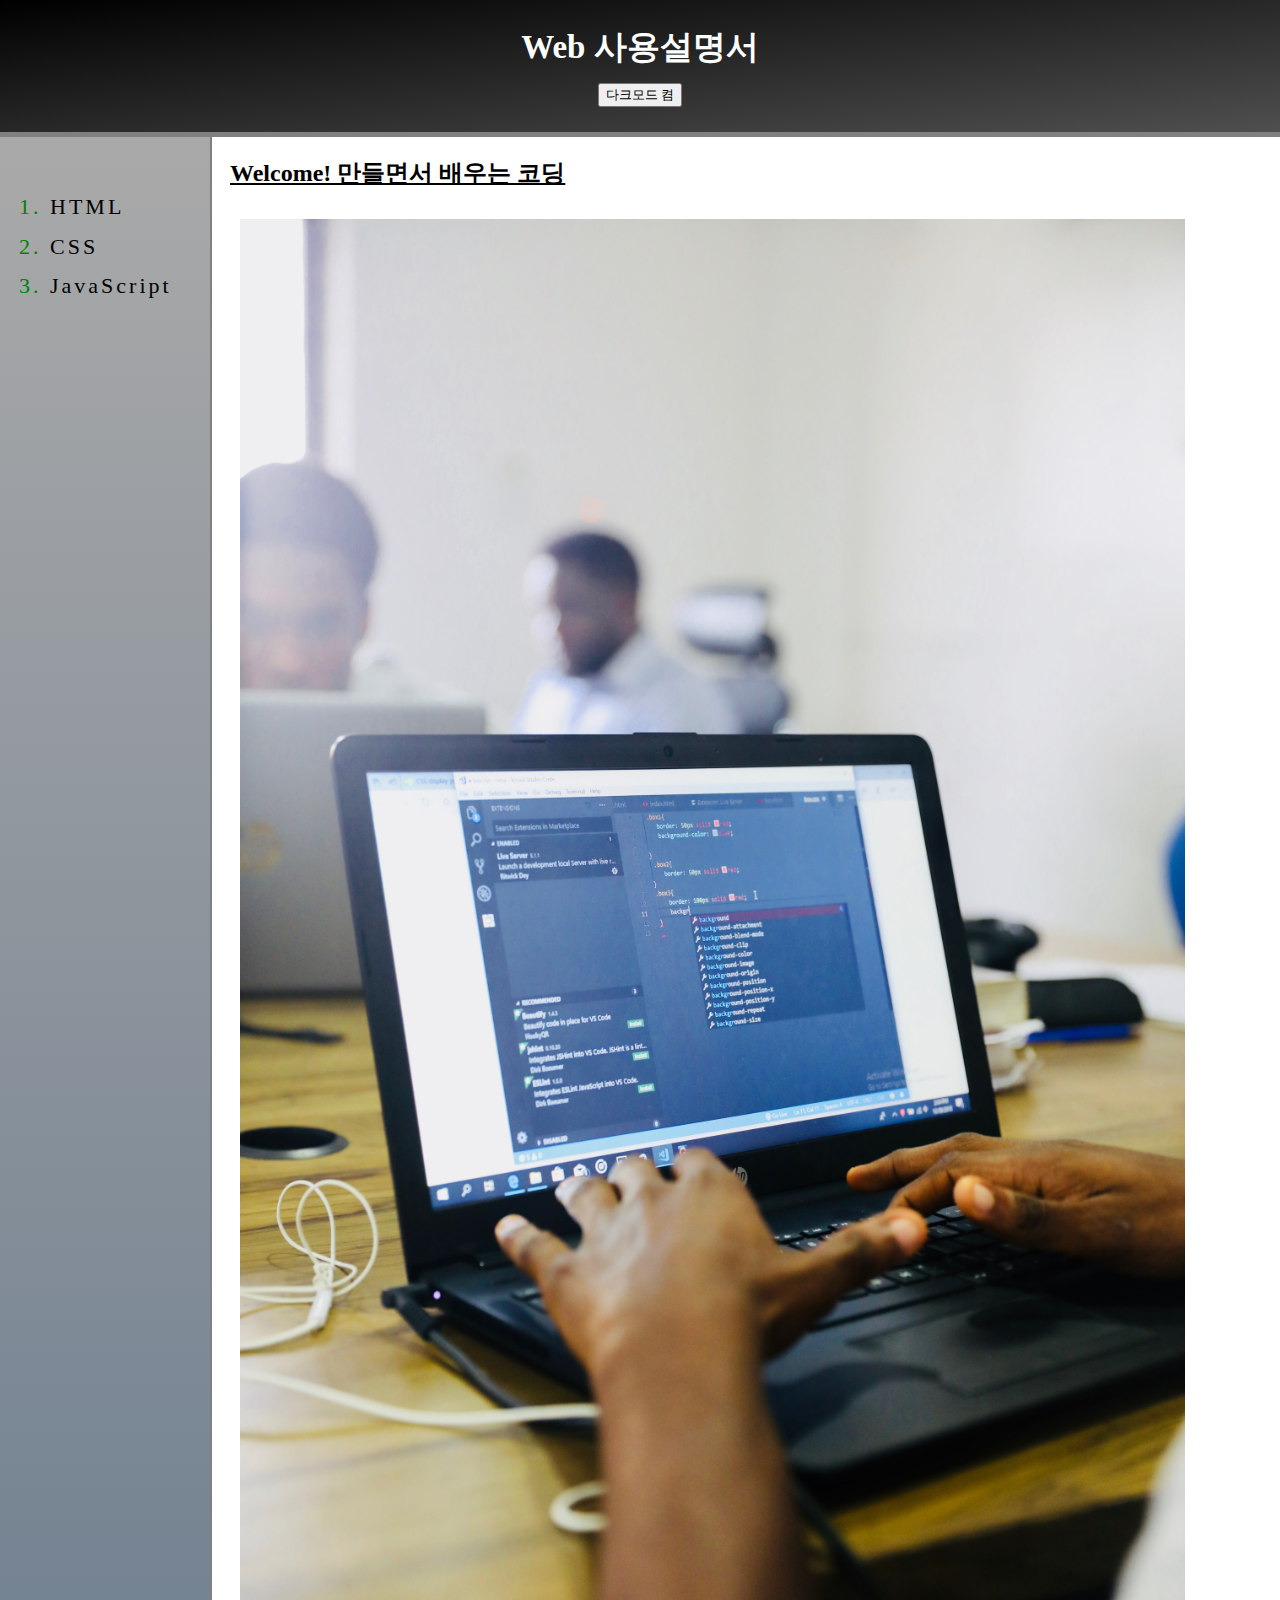
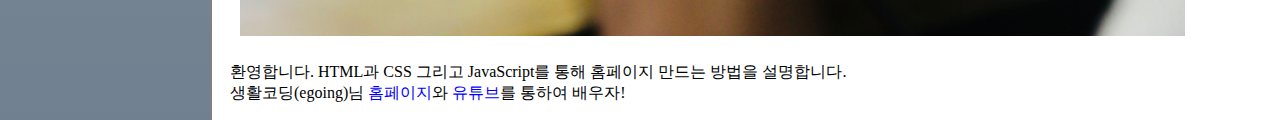
<file: index.html>
<!doctype html>
<html>
<head>
  <title>만들면서 HTML배우기(HOME)</title>
  <meta charset="utf-8">
  <link rel="stylesheet" href="style.css">
  <script src="https://ajax.googleapis.com/ajax/libs/jquery/3.5.1/jquery.min.js"></script>
  <script src="colors.js"></script>
</head>

<body>
  <h1><a href="index.html">Web 사용설명서</a><br><input type="button" value="다크모드 켬" onclick="NightDayHandler(this);"></h1>
  <div id="grid">
    <ol class="list">
      <li><a href="1.html">HTML</a></li>
      <li><a href="2.html">CSS</a></li>
      <li><a href="3.html">JavaScript</a></li>
    </ol>

    <div>
      <h2><strong><u>Welcome! 만들면서 배우는 코딩</u></strong></h2>
      <img src="image\main.jpg" width="90%" align="middle" style="padding: 10px">
      <p>
        환영합니다. HTML과 CSS 그리고 JavaScript를 통해 홈페이지 만드는 방법을 설명합니다.
        <br>생활코딩(egoing)님 <a href="https://opentutorials.org/course/1" target="_blank" style="color:blue" title="생활코딩 홈피">홈페이지</a>와
        <a href="https://www.youtube.com/user/egoing2" target="_blank" style="color:blue" title="생활코딩 유튭">유튜브</a>를 통하여 배우자!
      </p>
    </div>
  </div>
</body>
</html>
</file>
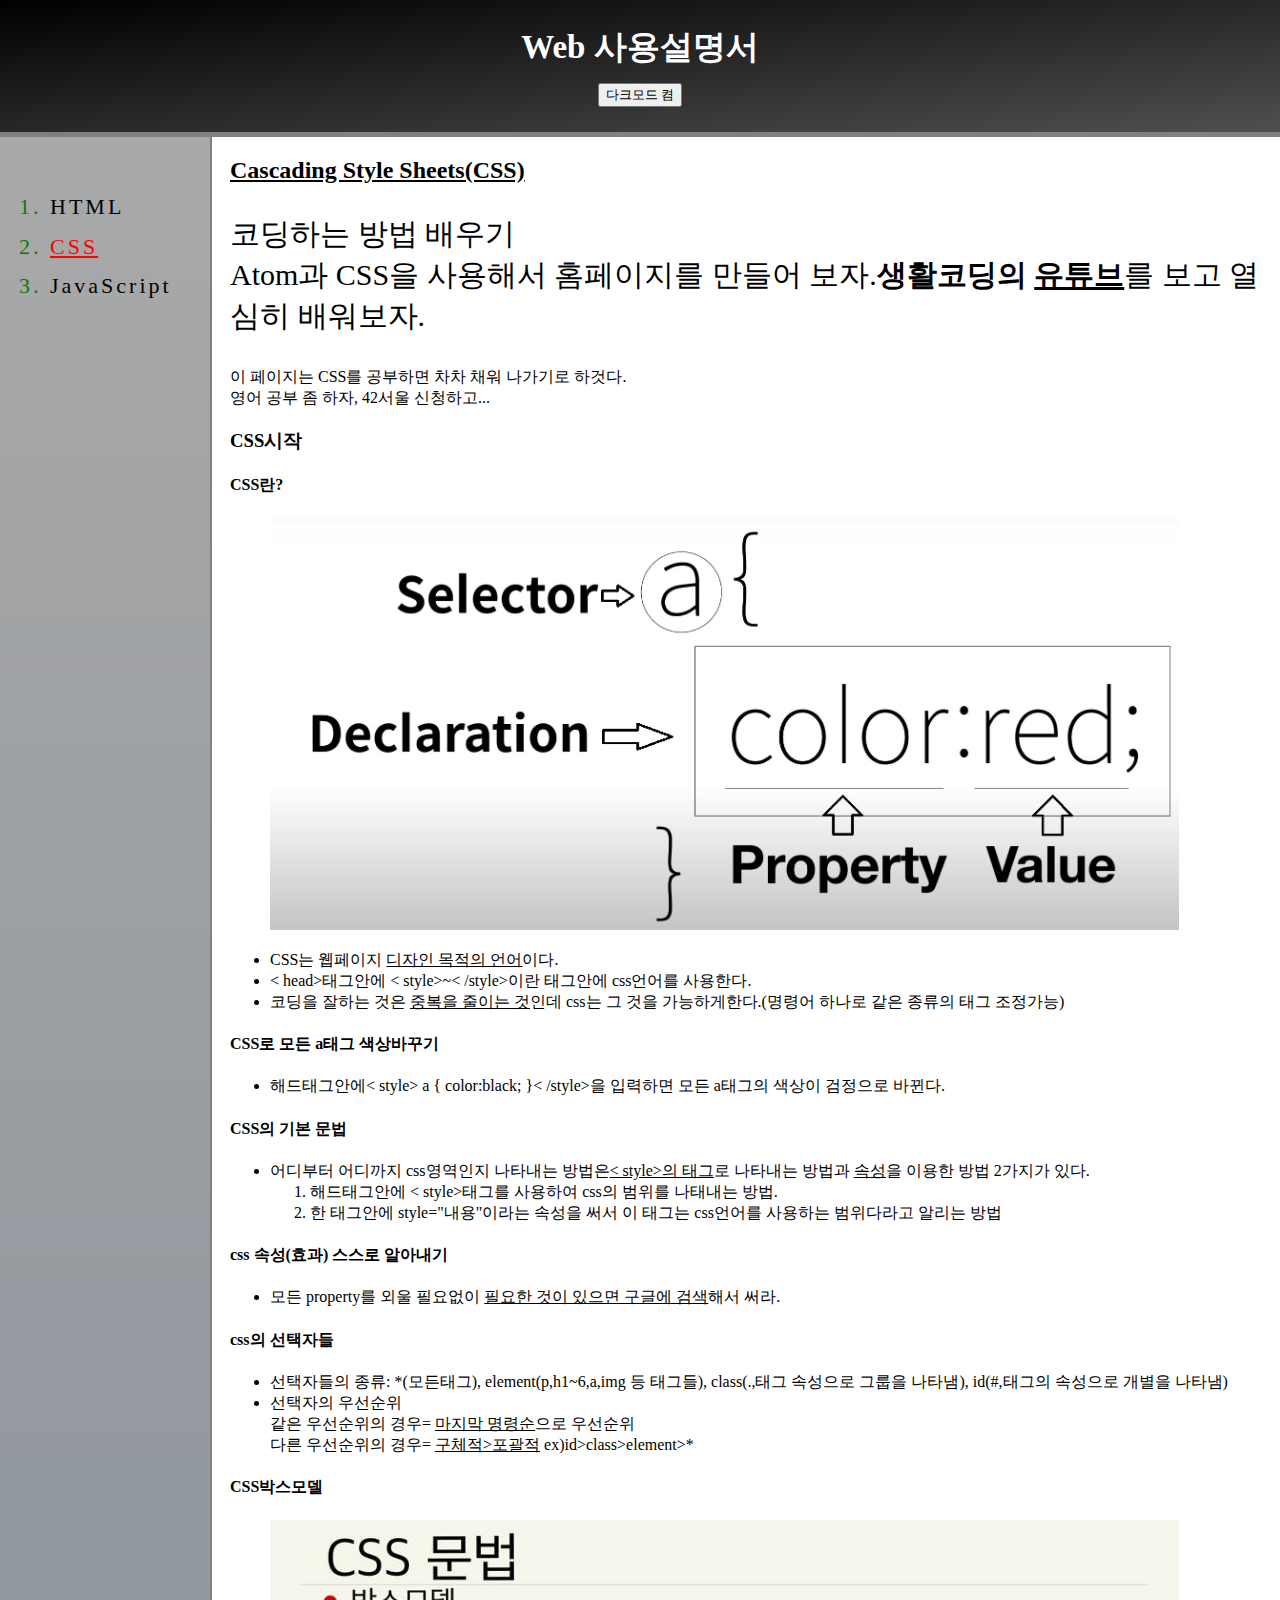
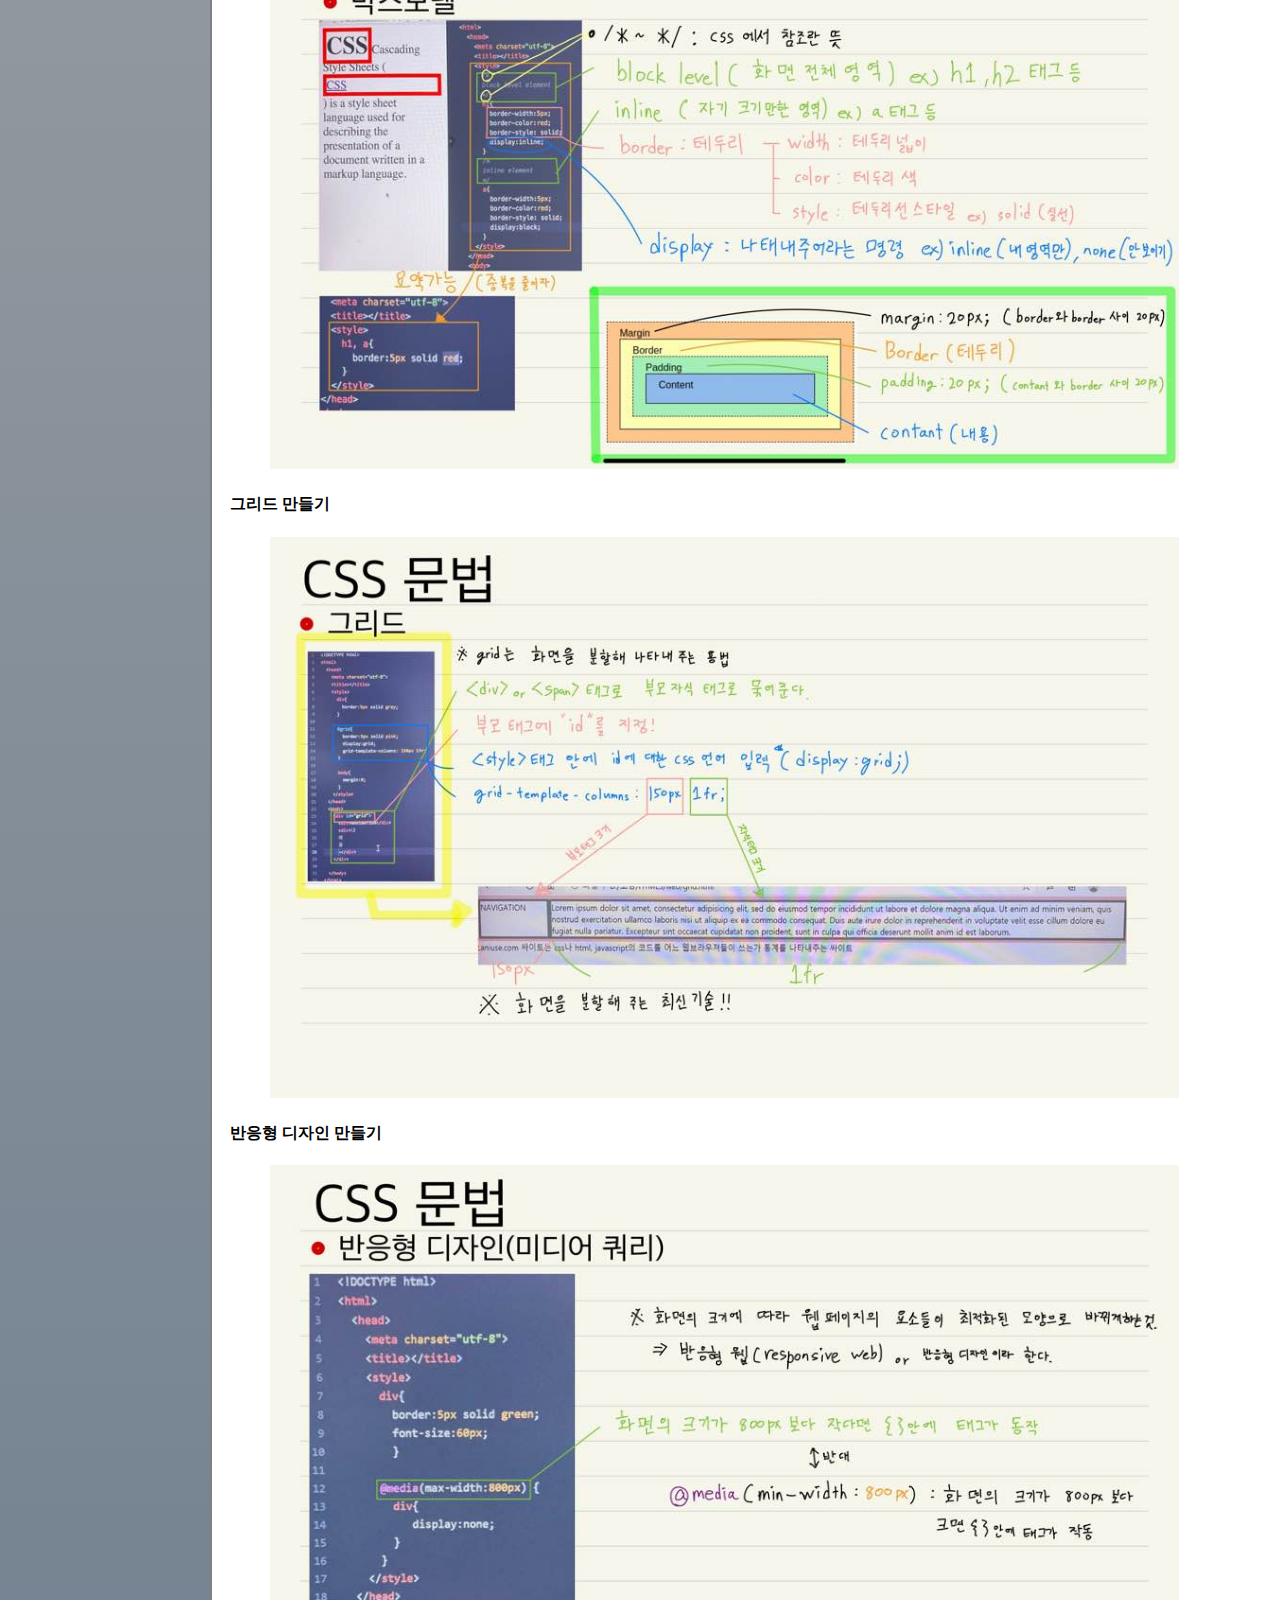
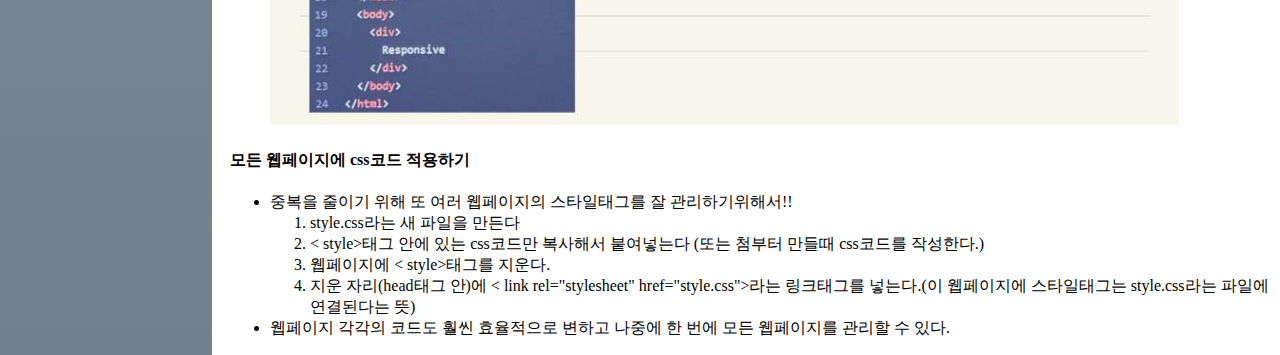
<file: 2.html>
<!doctype html>
<html>
<head>
  <title>만들면서 HTML배우기(CSS)</title>
  <meta charset="utf-8">
  <link rel="stylesheet" href="style.css">
  <script src="https://ajax.googleapis.com/ajax/libs/jquery/3.5.1/jquery.min.js"></script>
  <script src="colors.js"></script>
</head>

<body>
  <h1><a href="index.html">Web 사용설명서</a><br><input type="button" value="다크모드 켬" onclick="NightDayHandler(this);"></h1>
  <div id="grid">
    <ol class="list">
      <li><a href="1.html">HTML</a></li>
      <li><a href="2.html" style="color:red; text-decoration: underline">CSS</a></li>
      <li><a href="3.html">JavaScript</a></li>
    </ol>
    <!--
    <h1><a href="index.html"><font color="red">HOME</font></a></h1>
    <ol>
      <li><a href="1.html"><font color="red">HTML</font></a></li>
      <li><a href="2.html"><font color="red">CSS</font></a></li>
      <li><a href="3.html"><font color="red">JavaScript</font></a></li>
    </ol>
    -->
    <div>
      <h2><strong><u>Cascading Style Sheets(CSS)</u></strong></h2>
      <p style="font-size:30px;">코딩하는 방법 배우기<br>Atom과 CSS을 사용해서 홈페이지를 만들어 보자.<strong>생활코딩의 <u>유튜브</u></strong>를 보고 열심히 배워보자.</p>
      <p style="margin-top:15px;">이 페이지는 CSS를 공부하면 차차 채워 나가기로 하것다. <br> 영어 공부 좀 하자, 42서울 신청하고...</p>

      <h3>CSS시작</h3>

      <h4>CSS란?</h4>
        <ul>
          <img src="image\css.jpg" width="90%">
        </ul>
        <ul>
          <li>CSS는 웹페이지 <u>디자인 목적의 언어</u>이다.</li>
          <li>< head>태그안에 < style>~< /style>이란 태그안에 css언어를 사용한다.</li>
          <li>코딩을 잘하는 것은 <u>중복을 줄이는 것</u>인데 css는 그 것을 가능하게한다.(명령어 하나로 같은 종류의 태그 조정가능)</li>
        </ul>

      <h4>CSS로 모든 a태그 색상바꾸기</h4>
        <ul>
          <li>해드태그안에< style> a { color:black; }< /style>을 입력하면 모든 a태그의 색상이 검정으로 바뀐다.</li>
        </ul>

      <h4>CSS의 기본 문법</h4>
        <ul>
          <li>어디부터 어디까지 css영역인지 나타내는 방법은<u>< style>의 태그</u>로 나타내는 방법과 <u>속성</u>을 이용한 방법 2가지가 있다.</li>
            <ol>
              <li>해드태그안에 < style>태그를 사용하여 css의 범위를 나태내는 방법.</li>
              <li>한 태그안에 style="내용"이라는 속성을 써서 이 태그는 css언어를 사용하는 범위다라고 알리는 방법</li>
            </ol>
          </ul>

      <h4>css 속성(효과) 스스로 알아내기</h4>
       <ul>
         <li>모든 property를 외울 필요없이 <u>필요한 것이 있으면 구글에 검색</u>해서 써라.</li>
       </ul>

       <h4>css의 선택자들</h4>
        <ul>
          <li>선택자들의 종류: *(모든태그), element(p,h1~6,a,img 등 태그들), class(.,태그 속성으로 그룹을 나타냄), id(#,태그의 속성으로 개별을 나타냄)</li>
          <li>선택자의 우선순위<br>같은 우선순위의 경우= <u>마지막 명령순</u>으로 우선순위<br>다른 우선순위의 경우= <u>구체적>포괄적</u> ex)id>class>element>*</li>
        </ul>

        <h4>CSS박스모델</h4>
          <ul>
            <img src="image\박스모델.jpg" width="90%">
          </ul>

        <h4>그리드 만들기</h4>
          <ul>
            <img src="image\그리드.jpg" width="90%">
          </ul>

        <h4>반응형 디자인 만들기</h4>
          <ul>
            <img src="image\반응형.jpg" width="90%">
          </ul>

        <h4>모든 웹페이지에 css코드 적용하기</h4>
          <ul>
            <li>중복을 줄이기 위해 또 여러 웹페이지의 스타일태그를 잘 관리하기위해서!!</li>
              <ol>
                <li>style.css라는 새 파일을 만든다</li>
                <li>< style>태그 안에 있는 css코드만 복사해서 붙여넣는다 (또는 첨부터 만들때 css코드를 작성한다.)</li>
                <li>웹페이지에 < style>태그를 지운다.</li>
                <li>지운 자리(head태그 안)에  < link rel="stylesheet" href="style.css">라는 링크태그를 넣는다.(이 웹페이지에 스타일태그는 style.css라는 파일에 연결된다는 뜻)</li>
              </ol>
            <li>웹페이지 각각의 코드도 훨씬 효율적으로 변하고 나중에 한 번에 모든 웹페이지를 관리할 수 있다.</li>
          </ul>
    </div>
  </div>
</body>
</html>
</file>
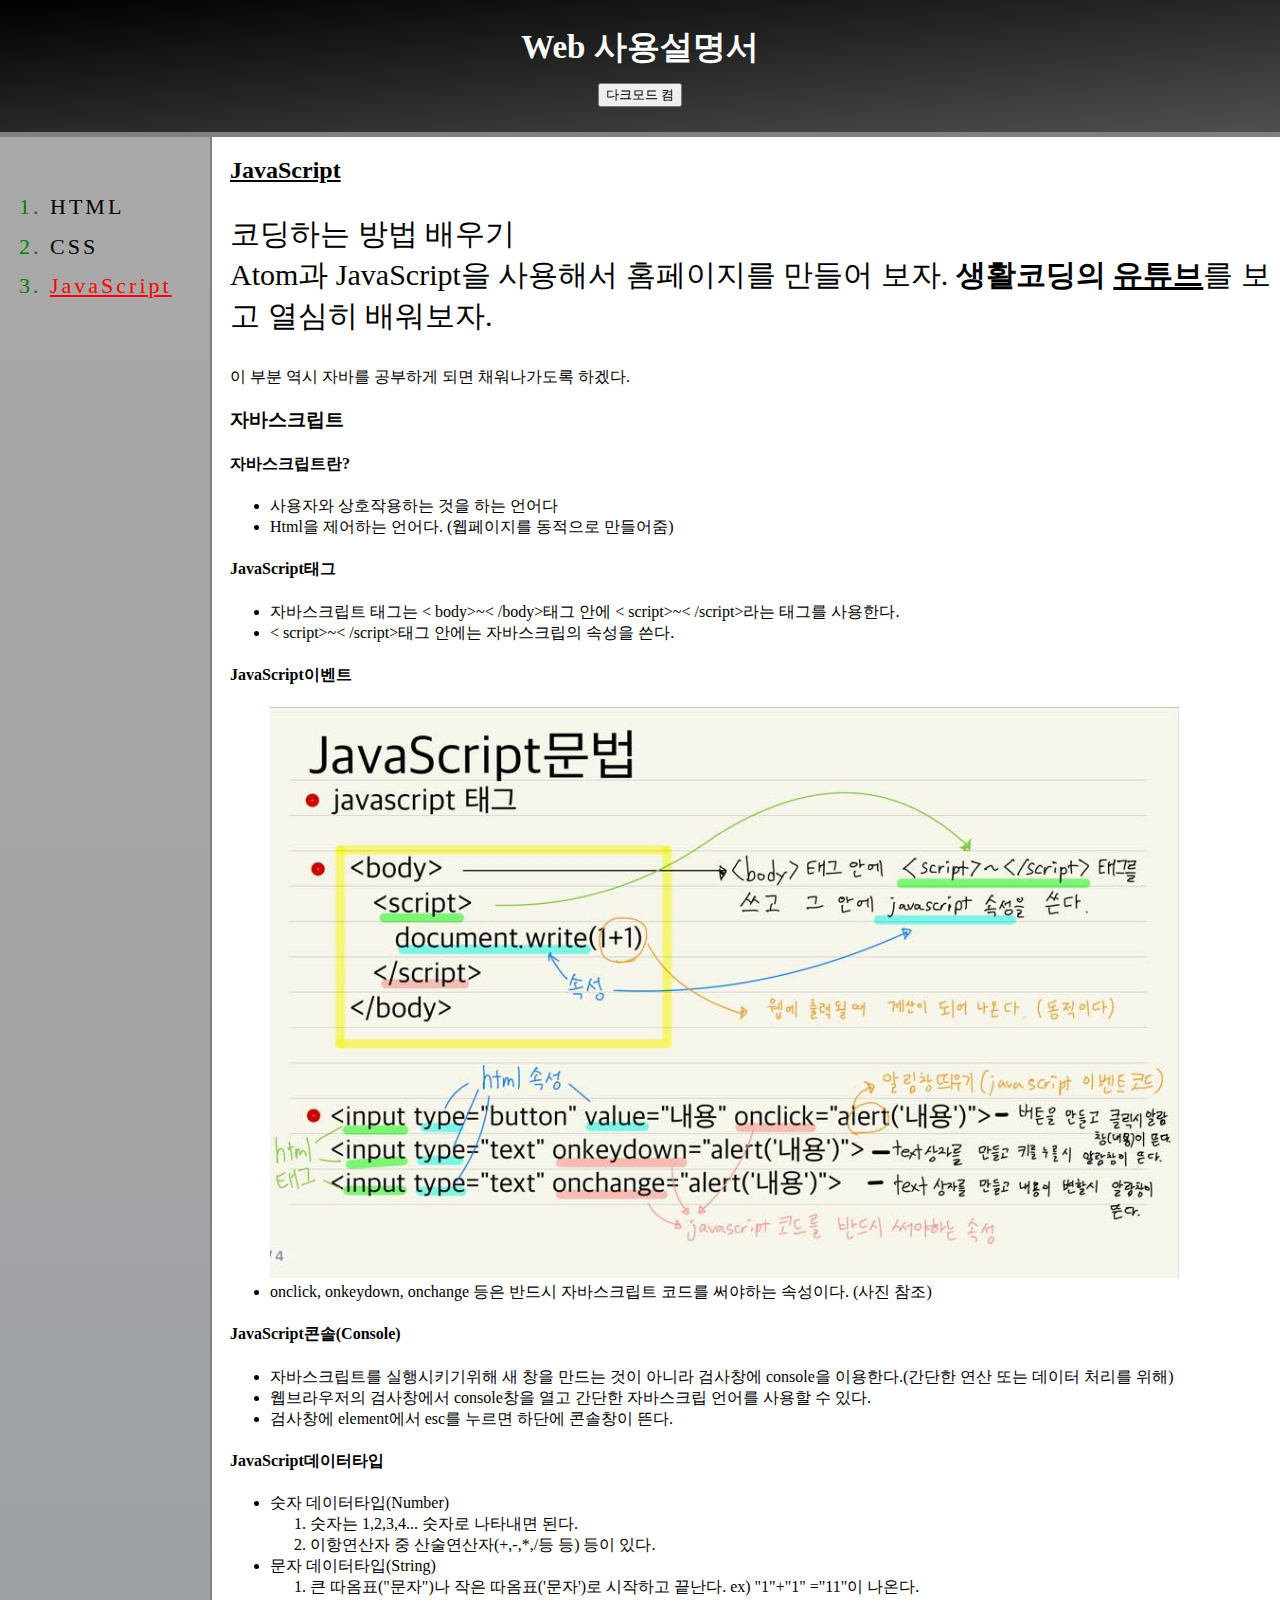
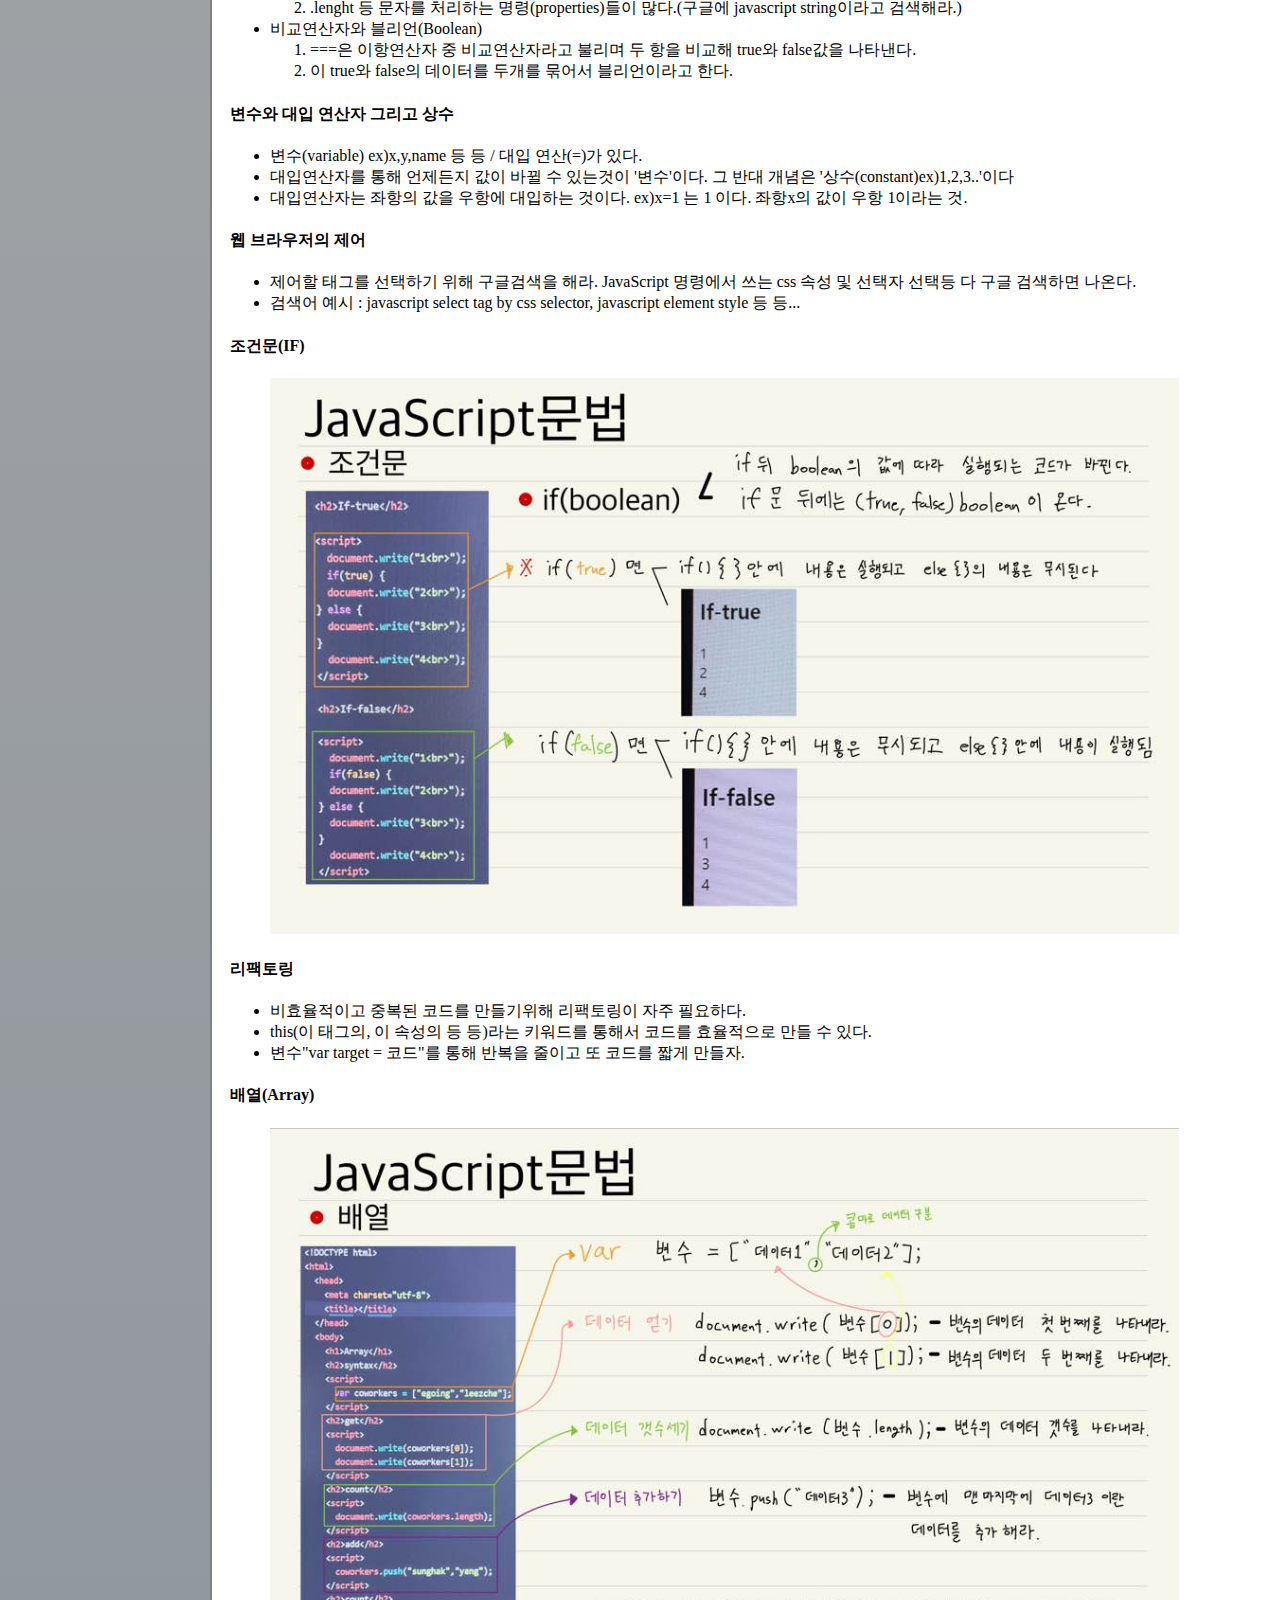
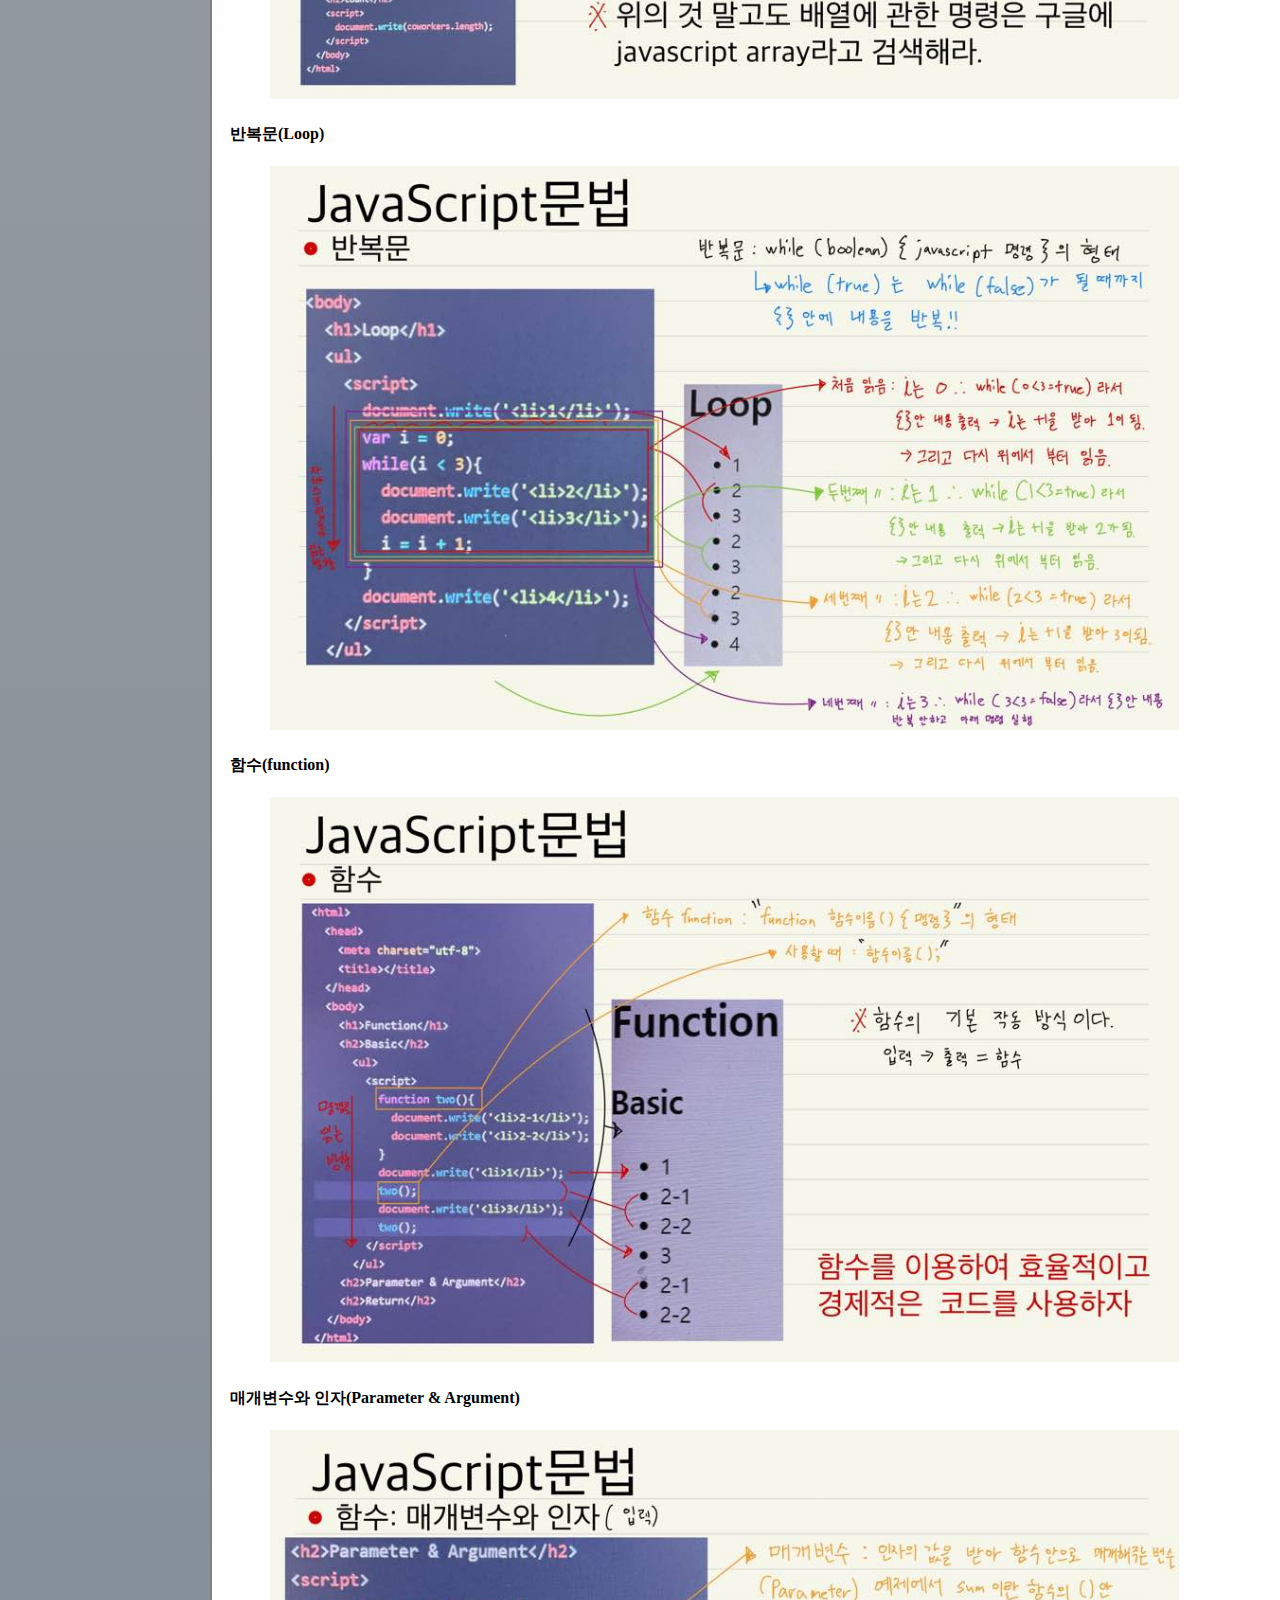
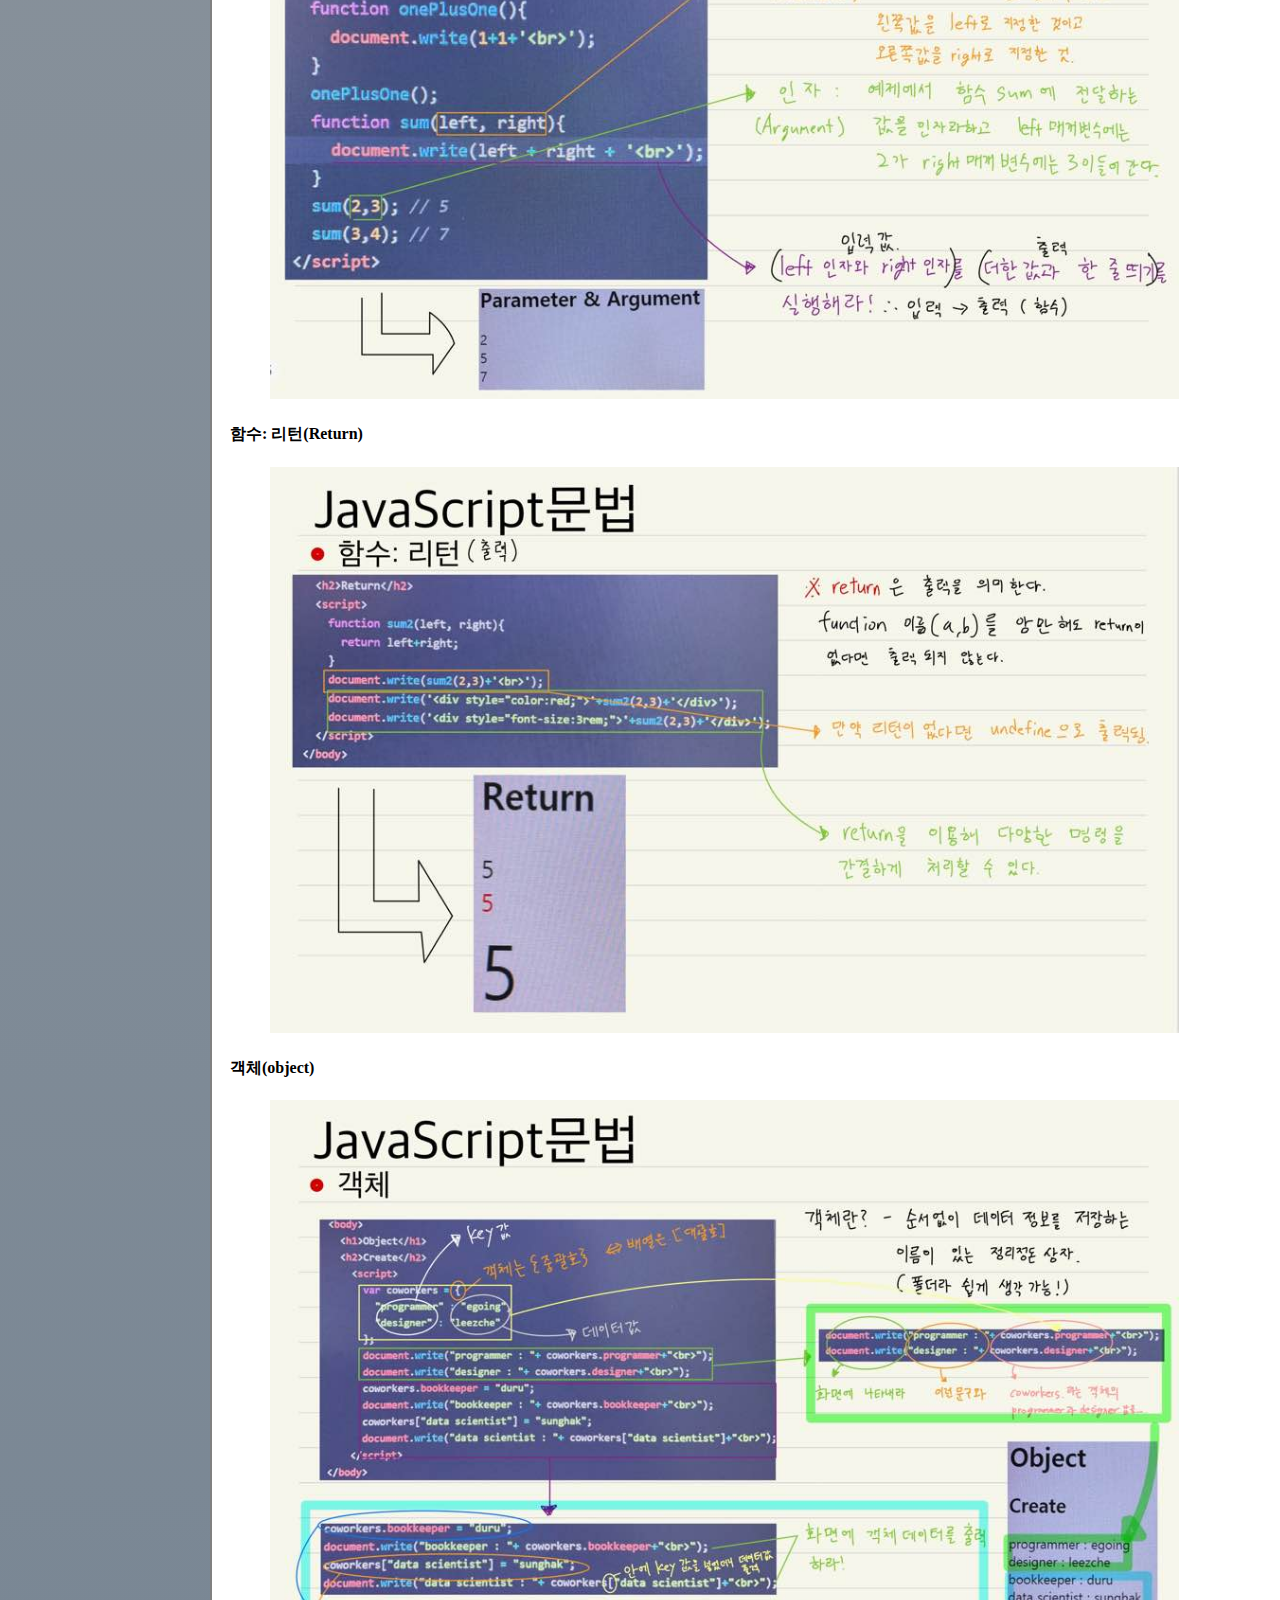
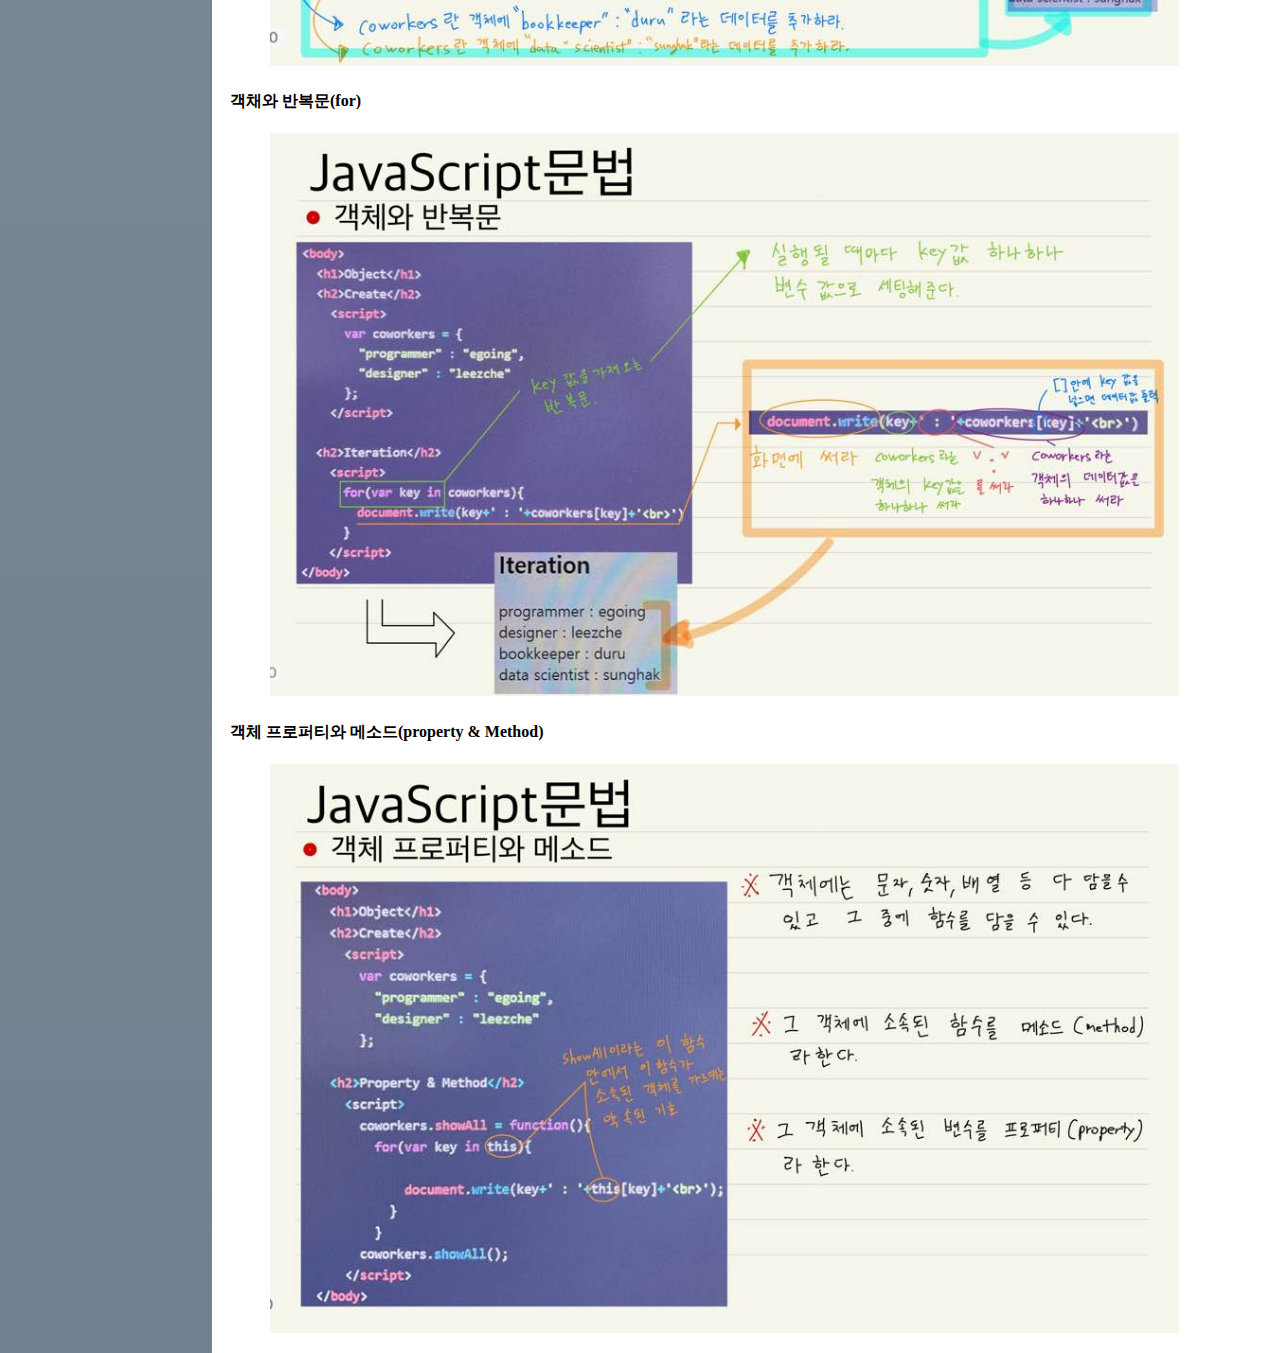
<file: 3.html>
<!doctype html>
<html>
<head>
  <title>만들면서 HTML배우기(JS)</title>
  <meta charset="utf-8">
  <link rel="stylesheet" href="style.css">
  <script src="https://ajax.googleapis.com/ajax/libs/jquery/3.5.1/jquery.min.js"></script>
  <script src="colors.js"></script>
</head>

<body>
  <h1><a href="index.html">Web 사용설명서</a><br><input type="button" value="다크모드 켬" onclick="NightDayHandler(this);"></h1>

  <div id="grid">
    <ol class="list">
      <li><a href="1.html">HTML</a></li>
      <li><a href="2.html">CSS</a></li>
      <li><a href="3.html" style="color:red; text-decoration: underline">JavaScript</a></li>
    </ol>

    <div>
      <h2><strong><u>JavaScript</u></strong></h2>
      <p style="font-size:30px;">코딩하는 방법 배우기<br>Atom과 JavaScript을 사용해서 홈페이지를 만들어 보자.
      <strong>생활코딩의 <u>유튜브</u></strong>를 보고 열심히 배워보자.</p>
      <p style="margin-top:15px;">이 부분 역시 자바를 공부하게 되면 채워나가도록 하겠다.</p>

      <h3>자바스크립트</h3>
        <h4>자바스크립트란?</h4>
          <ul>
            <li>사용자와 상호작용하는 것을 하는 언어다</li>
            <li>Html을 제어하는 언어다. (웹페이지를 동적으로 만들어줌)</li>
          </ul>

        <h4>JavaScript태그</h4>
          <ul>
            <li>자바스크립트 태그는 < body>~< /body>태그 안에 < script>~< /script>라는 태그를 사용한다.</li>
            <li>< script>~< /script>태그 안에는 자바스크립의 속성을 쓴다.</li>
          </ul>

        <h4>JavaScript이벤트</h4>
          <ul>
            <img src="image\자바이벤.jpg" width="90%">
            <li>onclick, onkeydown, onchange 등은 반드시 자바스크립트 코드를 써야하는 속성이다. (사진 참조)</li>
          </ul>

        <h4>JavaScript콘솔(Console)</h4>
          <ul>
            <li>자바스크립트를 실행시키기위해 새 창을 만드는 것이 아니라 검사창에 console을 이용한다.(간단한 연산 또는 데이터 처리를 위해)</li>
            <li>웹브라우저의 검사창에서 console창을 열고 간단한 자바스크립 언어를 사용할 수 있다.</li>
            <li>검사창에 element에서 esc를 누르면 하단에 콘솔창이 뜬다.</li>
          </ul>

        <h4>JavaScript데이터타입</h4>
          <ul>
            <li>숫자 데이터타입(Number)</li>
              <ol>
                <li>숫자는 1,2,3,4... 숫자로 나타내면 된다.</li>
                <li>이항연산자 중 산술연산자(+,-,*,/등 등) 등이 있다.</li>
              </ol>
            <li>문자 데이터타입(String)</li>
              <ol>
                <li>큰 따옴표("문자")나 작은 따옴표('문자')로 시작하고 끝난다. ex) "1"+"1" ="11"이 나온다.</li>
                <li>.lenght 등 문자를 처리하는 명령(properties)들이 많다.(구글에 javascript string이라고 검색해라.)</li>
              </ol>

            <li>비교연산자와 블리언(Boolean)</li>
              <ol>
                <li>===은 이항연산자 중 비교연산자라고 불리며 두 항을 비교해 true와 false값을 나타낸다.</li>
                <li>이 true와 false의 데이터를 두개를 묶어서 블리언이라고 한다.</li>
              </ol>
            </ul>

        <h4>변수와 대입 연산자 그리고 상수</h4>
          <ul>
            <li>변수(variable) ex)x,y,name 등 등 / 대입 연산(=)가 있다.</li>
            <li>대입연산자를 통해 언제든지 값이 바뀔 수 있는것이 '변수'이다. 그 반대 개념은 '상수(constant)ex)1,2,3..'이다</li>
            <li>대입연산자는 좌항의 값을 우항에 대입하는 것이다. ex)x=1 는 1 이다. 좌항x의  값이 우항 1이라는 것.</li>
          </ul>

        <h4>웹 브라우저의 제어</h4>
          <ul>
            <li>제어할 태그를 선택하기 위해 구글검색을 해라. JavaScript 명령에서 쓰는 css 속성 및 선택자 선택등 다 구글 검색하면 나온다.</li>
            <li>검색어 예시 : javascript select tag by css selector, javascript element style 등 등...</li>
          </ul>

        <h4>조건문(IF)</h4>
          <ul>
            <img src="image\조건문.jpg" width="90%">
          </ul>

        <h4>리팩토링</h4>
          <ul>
            <li>비효율적이고 중복된 코드를 만들기위해 리팩토링이 자주 필요하다.</li>
            <li>this(이 태그의, 이 속성의 등 등)라는 키워드를 통해서 코드를 효율적으로 만들 수 있다.</li>
            <li>변수"var target = 코드"를 통해 반복을 줄이고 또 코드를 짧게 만들자.</li>
          </ul>

        <h4>배열(Array)</h4>
          <ul>
            <img src="image\배열.jpg" width="90%">
          </ul>

        <h4>반복문(Loop)</h4>
          <ul>
            <img src="image\반복문.jpg" width="90%">
          </ul>

        <h4>함수(function)</h4>
          <ul>
            <img src="image\함수.jpg" width="90%">
          </ul>

        <h4>매개변수와 인자(Parameter & Argument)</h4>
          <ul>
            <img src="image\매인.jpg" width="90%">
          </ul>

        <h4>함수: 리턴(Return)</h4>
          <ul>
            <img src="image\리턴.jpg" width="90%">
          </ul>

        <h4>객체(object)</h4>
          <ul>
            <img src="image\객체.jpg" width="90%">
          </ul>

        <h4>객채와 반복문(for)</h4>
          <ul>
            <img src="image\for.jpg" width="90%">
          </ul>

        <h4>객체 프로퍼티와 메소드(property & Method)</h4>
          <ul>
            <img src="image\프메.jpg" width="90%">
          </ul>
    </div>
  </div>
</body>
</html>
</file>
<file: style.css>
a {
  color:black;
  text-decoration: none;
}

h1 {
  font-size:33px; text-align: center;
  border-bottom: 5px solid gray;
  margin:0;
  padding: 25px;
  background: linear-gradient(to bottom right, black, #4f4f4f);
}

.list {
  font-size: 22px;
  border-right: 2px solid gray;
  width: 110px;
  margin: 0;
  padding:50px;
  letter-spacing: 3px;
  line-height: 180%;
  color:green;
  background: linear-gradient(darkgray, slategray);
}

body {
  margin:0;
}

h1 a {
  color:white;
}
#grid{
  display: grid;
  grid-template-columns: 230px 1fr;
}
@media(max-width:600px){
  #grid{
    display: block;
  }
  .list {
    border-right: none;
    background: none;
    padding:30px;
    padding-top:10px;
    padding-bottom: 10px;
    letter-spacing: 1px;
    line-height: 120%;
  }
  h2 {
    margin: 3px;
  }
  .list a {
    color: gray;
  }
}

@media(min-width:1355px){
  img {
    width:1000px;
  }
  video {
    width:1000px;
  }
}
</file>
